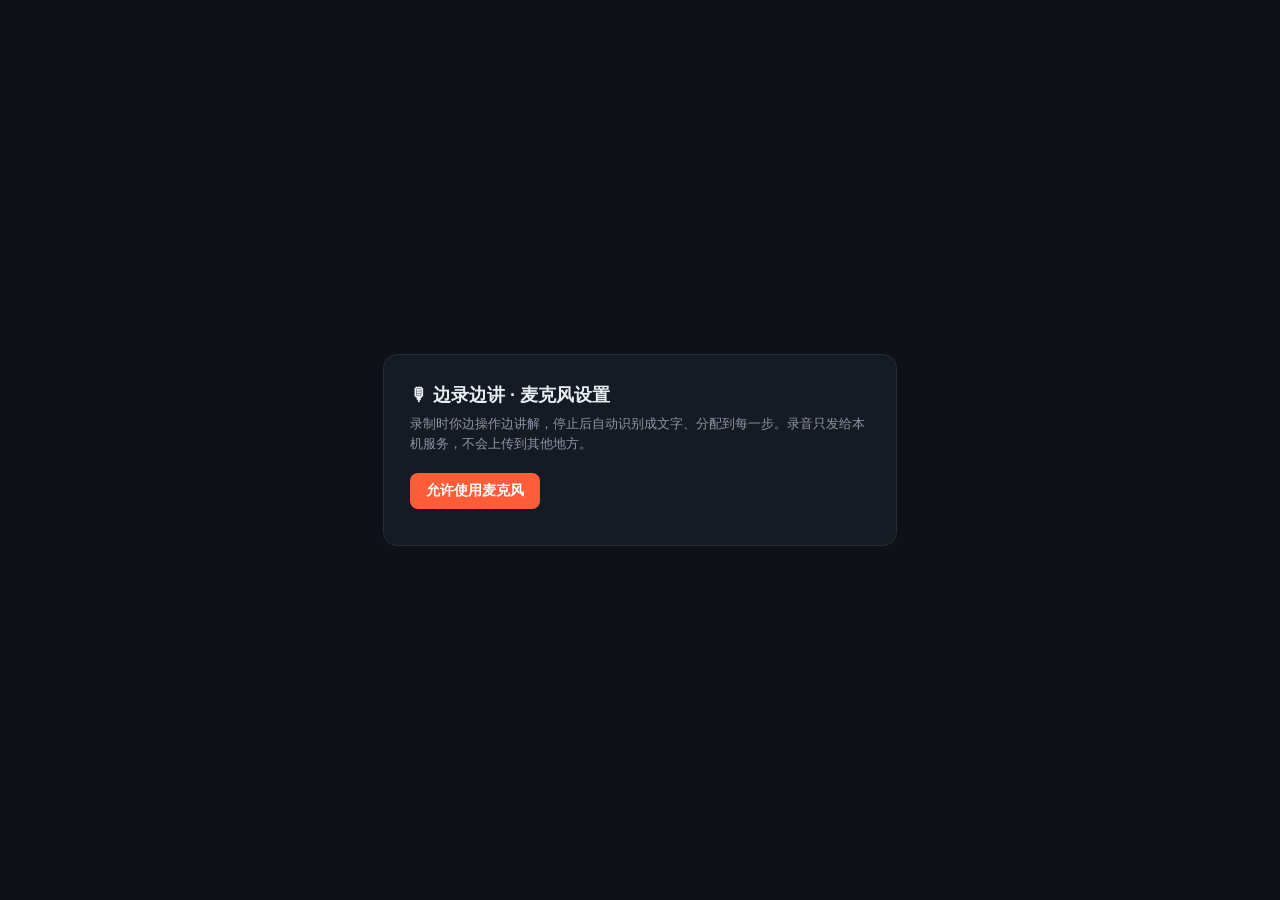
<file: extension/mic.html>
<!DOCTYPE html>
<html lang="en">
<head>
<meta charset="utf-8">
<title>边录边讲 · 麦克风设置</title>
<style>
  body { margin: 0; min-height: 100vh; display: grid; place-items: center;
         background: #0e1116; color: #e9edf4; font: 14px/1.6 -apple-system, "Segoe UI", "Microsoft YaHei", sans-serif; }
  .card { width: 460px; background: #161b23; border: 1px solid #262d38; border-radius: 14px; padding: 26px; }
  h1 { margin: 0 0 4px; font-size: 18px; }
  p { color: #8b94a6; margin: 0 0 18px; font-size: 13px; }
  button { border: 0; border-radius: 8px; padding: 9px 16px; background: #ff5c39; color: #fff;
           font-weight: 600; cursor: pointer; font-size: 14px; }
  button.ghost { background: #232a35; color: #cdd5e2; font-weight: 500; }
  select { width: 100%; padding: 8px 10px; border-radius: 8px; border: 1px solid #2b3240;
           background: #10151c; color: #e9edf4; font-size: 13px; }
  .meter { height: 10px; border-radius: 5px; background: #232a35; overflow: hidden; margin: 14px 0 6px; }
  .meter i { display: block; height: 100%; width: 0; background: linear-gradient(90deg, #30c463, #ffb13b, #ff5c39); transition: width .06s; }
  .ok { color: #30c463; } .bad { color: #ff8a80; }
  .row { display: flex; gap: 8px; margin-top: 16px; }
  label { display: block; font-size: 12px; color: #8b94a6; margin: 14px 0 6px; }
</style>
</head>
<body>
<div class="card">
  <h1>🎙 边录边讲 · 麦克风设置</h1>
  <p>录制时你边操作边讲解，停止后自动识别成文字、分配到每一步。录音只发给本机服务，不会上传到其他地方。</p>

  <div id="step1">
    <button id="grant">允许使用麦克风</button>
    <div id="msg" style="margin-top:10px;font-size:13px"></div>
  </div>

  <div id="step2" hidden>
    <div class="ok">✓ 已授权</div>
    <label>麦克风</label>
    <select id="device"></select>
    <label>试着说句话，看看音量条有没有跳动</label>
    <div class="meter"><i id="level"></i></div>
    <div class="row">
      <button id="save">保存并关闭</button>
      <button class="ghost" id="close">关闭</button>
    </div>
  </div>
</div>
<script src="i18n.js"></script>
<script src="mic.js"></script>
</body>
</html>
</file>
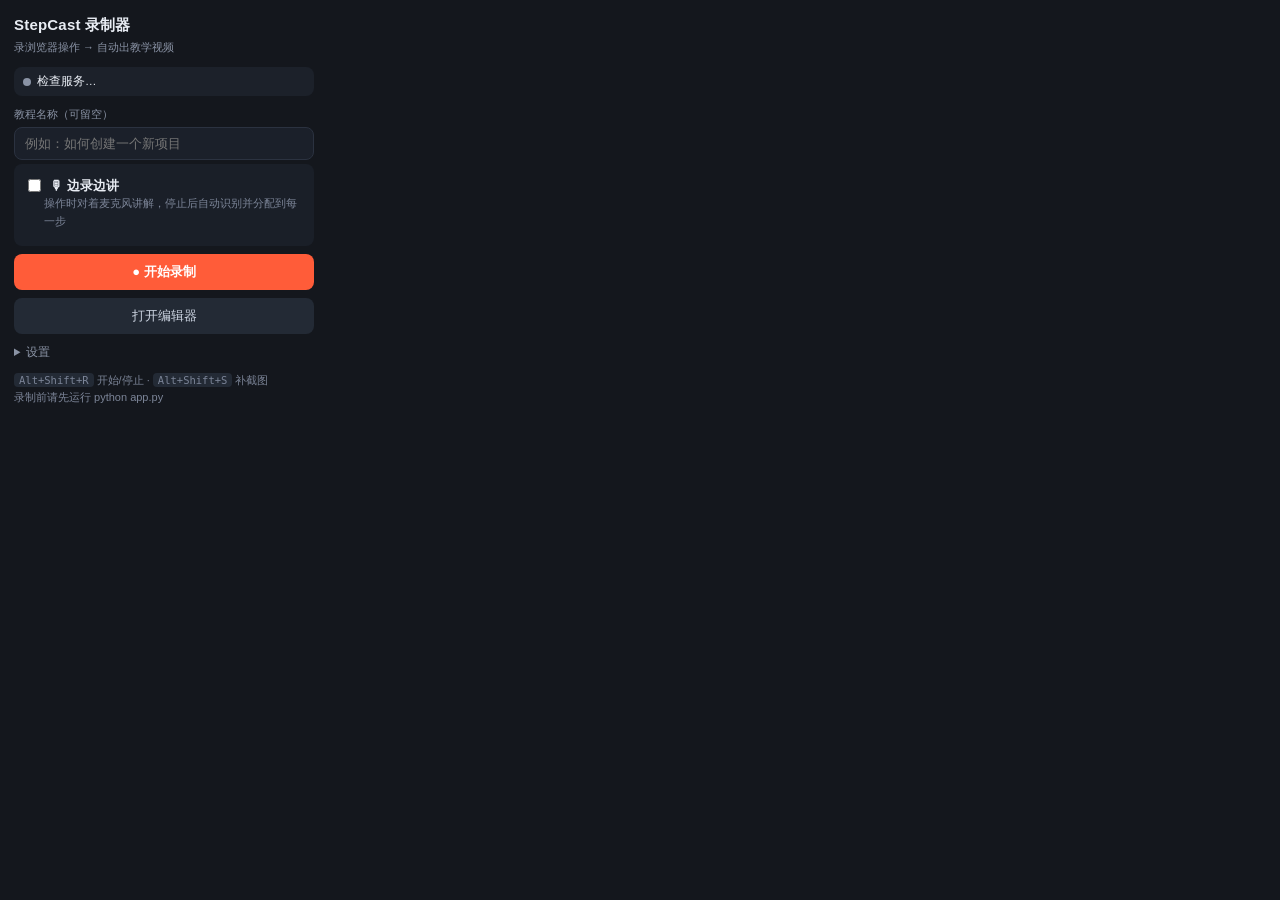
<file: extension/popup.html>
<!DOCTYPE html>
<html lang="en">
<head>
<meta charset="utf-8">
<style>
  :root { color-scheme: light dark; }
  body {
    width: 300px; margin: 0; padding: 14px;
    font: 13px/1.5 -apple-system, "Segoe UI", "Microsoft YaHei", sans-serif;
    background: #14171d; color: #e9edf4;
  }
  h1 { margin: 0 0 2px; font-size: 15px; letter-spacing: .2px; }
  .sub { font-size: 11px; color: #8a93a5; margin-bottom: 12px; }
  .row { display: flex; align-items: center; gap: 8px; }
  .status { display: flex; align-items: center; gap: 6px; font-size: 11.5px; margin-bottom: 10px;
            padding: 6px 9px; border-radius: 8px; background: #1c212a; }
  .dot { width: 8px; height: 8px; border-radius: 50%; background: #8a93a5; flex: none; }
  .dot.ok { background: #30c463; }
  .dot.bad { background: #e5484d; }
  .dot.rec { background: #e5484d; animation: p 1.4s infinite; }
  @keyframes p { 0%,100% { opacity: 1 } 50% { opacity: .35 } }
  input[type=text] {
    width: 100%; box-sizing: border-box; padding: 8px 10px; border-radius: 8px;
    border: 1px solid #2b3240; background: #1b202a; color: #e9edf4; font-size: 13px; outline: none;
  }
  input[type=text]:focus { border-color: #ff5c39; }
  button {
    width: 100%; padding: 9px 12px; margin-top: 8px; border: 0; border-radius: 8px;
    background: #ff5c39; color: #fff; font-size: 13px; font-weight: 600; cursor: pointer;
  }
  button:hover { filter: brightness(1.08); }
  button.ghost { background: #232a35; color: #cdd5e2; font-weight: 500; }
  button:disabled { opacity: .5; cursor: not-allowed; }
  .count { font-size: 26px; font-weight: 700; text-align: center; margin: 6px 0 2px; }
  .count small { font-size: 11px; font-weight: 400; color: #8a93a5; display: block; }
  .hint { font-size: 11px; color: #7c8598; margin-top: 10px; line-height: 1.6; }
  .hint kbd { background: #232a35; border-radius: 4px; padding: 1px 5px; font-size: 10.5px; }
  details { margin-top: 10px; }
  summary { font-size: 11.5px; color: #8a93a5; cursor: pointer; }
  .field { margin-top: 8px; }
  .field label { display: block; font-size: 11px; color: #8a93a5; margin-bottom: 4px; }
  .err { color: #ff8a80; font-size: 11px; margin-top: 8px; word-break: break-all; }
  .chk { display: flex; align-items: center; gap: 6px; font-size: 11.5px; color: #b4bdcc; margin-top: 7px; }
  .chk.big { font-size: 13px; color: #e9edf4; font-weight: 600; margin-top: 10px; }
  .mic { margin-top: 4px; padding: 2px 10px 10px; border-radius: 8px; background: #1a1f28; }
  .sel { padding: 6px 8px; border-radius: 7px; border: 1px solid #2b3240; background: #10151c;
         color: #e9edf4; font-size: 12px; flex: 1; }
  button.mini { width: auto; margin: 0; padding: 5px 9px; font-size: 11.5px; }
  .grow { flex: 1; }
  .rec-mic { display: flex; align-items: center; justify-content: center; gap: 6px;
             font-size: 12px; color: #ff9c9c; margin-bottom: 4px; }
</style>
</head>
<body>
  <h1>StepCast 录制器</h1>
  <div class="sub">录浏览器操作 → 自动出教学视频</div>

  <div class="status"><span class="dot" id="dot"></span><span id="statusText">检查服务…</span></div>

  <div id="idleView">
    <div class="field">
      <label>教程名称（可留空）</label>
      <input type="text" id="name" placeholder="例如：如何创建一个新项目">
    </div>
    <div class="mic">
      <label class="chk big"><input type="checkbox" id="magicMic"> 🎙 边录边讲</label>
      <div class="hint" style="margin:0 0 6px 20px">操作时对着麦克风讲解，停止后自动识别并分配到每一步</div>
      <div id="micOpts" hidden>
        <div class="row" style="gap:6px">
          <select id="micMode" class="sel">
            <option value="ai">讲完转成 AI 配音</option>
            <option value="own">保留我的原声</option>
          </select>
          <select id="micLanguage" class="sel" style="width:132px">
            <option value="zh-CN" translate="no">中文</option>
            <option value="en-US">English</option>
            <option value="de-DE">Deutsch</option>
            <option value="fr-FR">Français</option>
            <option value="pl-PL">Polski</option>
            <option value="it-IT">Italiano</option>
            <option value="es-ES">Español</option>
            <option value="nl-NL">Nederlands</option>
            <option value="ja-JP" translate="no">日本語</option>
            <option value="ko-KR">한국어</option>
          </select>
        </div>
        <div class="row" style="margin-top:6px">
          <span class="hint grow" id="micPerm" style="margin:0"></span>
          <button class="ghost mini" id="micSetup">麦克风设置</button>
        </div>
      </div>
    </div>
    <button id="start">● 开始录制</button>
    <button class="ghost" id="openEditor">打开编辑器</button>
  </div>

  <div id="recView" hidden>
    <div class="count"><span id="count">0</span><small>已捕获步骤</small></div>
    <div class="rec-mic" id="recMic" hidden><span class="dot rec"></span> 正在录讲解语音</div>
    <button id="snap" class="ghost">＋ 手动补一张截图</button>
    <button id="stop">■ 停止并编辑</button>
  </div>

  <div class="err" id="err"></div>

  <details>
    <summary>设置</summary>
    <div class="field">
      <label>本地服务地址</label>
      <input type="text" id="serverUrl" placeholder="http://127.0.0.1:8756">
    </div>
    <label class="chk"><input type="checkbox" id="captureNavigation"> 页面跳转后自动补截图</label>
    <label class="chk"><input type="checkbox" id="jpeg"> 用 JPEG 截图（体积更小）</label>
    <hr style="border:0;border-top:1px solid #262d38;margin:10px 0">
    <label class="chk"><input type="checkbox" id="autoRedact"> 自动识别敏感信息并打码</label>
    <div class="hint" style="margin:2px 0 6px 20px">邮箱 / 手机号 / 身份证 / 银行卡 / IP，以及「姓名：」列里的人名</div>
    <label class="chk"><input type="checkbox" id="indexText"> 记录页面文字位置（可事后补打码）</label>
    <div class="field">
      <label>额外要打码的词（逗号分隔）</label>
      <input type="text" id="redactKeywords" placeholder="张三, 李四, 内部代号">
    </div>
    <button class="ghost" id="save">保存设置</button>
  </details>

  <div class="hint">
    <div><kbd>Alt+Shift+R</kbd> <span>开始/停止</span> · <kbd>Alt+Shift+S</kbd> <span>补截图</span></div>
    <div>录制前请先运行 python app.py</div>
  </div>

  <script src="i18n.js"></script>
  <script src="popup.js"></script>
</body>
</html>
</file>
